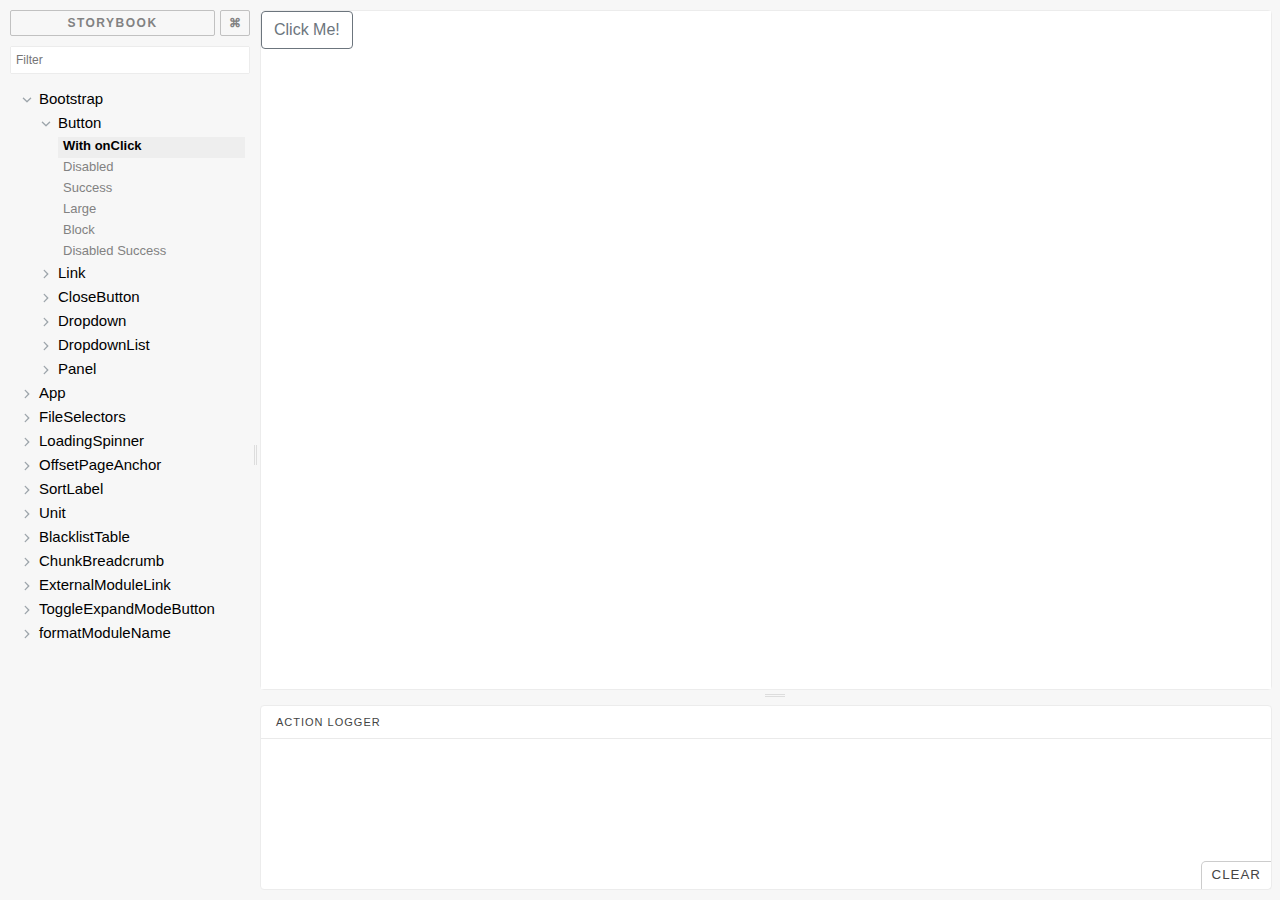
<file: storybook/index.html>
<!DOCTYPE html>
<html lang="en">
<head>
    <meta charset="utf-8">
    <meta name="viewport" content="width=device-width, initial-scale=1">
    <meta name="storybook-version" content="3.4.11">
    <meta content="IE=edge" http-equiv="X-UA-Compatible" />
    <title>Storybook</title>
    <style>
        /*
          When resizing panels, the drag event breaks if the cursor
          moves over the iframe. Add the 'dragging' class to the body
          at drag start and remove it when the drag ends.
         */
        .dragging iframe {
            pointer-events: none;
        }

        /* Styling the fuzzy search box placeholders */
        .searchBox::-webkit-input-placeholder { /* Chrome/Opera/Safari */
            color: #ddd;
            font-size: 16px;
        }

        .searchBox::-moz-placeholder { /* Firefox 19+ */
            color: #ddd;
            font-size: 16px;
        }

        .searchBox:focus{
            border-color: #EEE !important;
        }

        .btn:hover{
            background-color: #eee
        }
    </style>
    

</head>
<body style="margin: 0;">
    <div id="root"></div>
<script type="text/javascript" src="static/manager.9f237de3e6535accdff1.bundle.js"></script></body>
</html>
</file>
